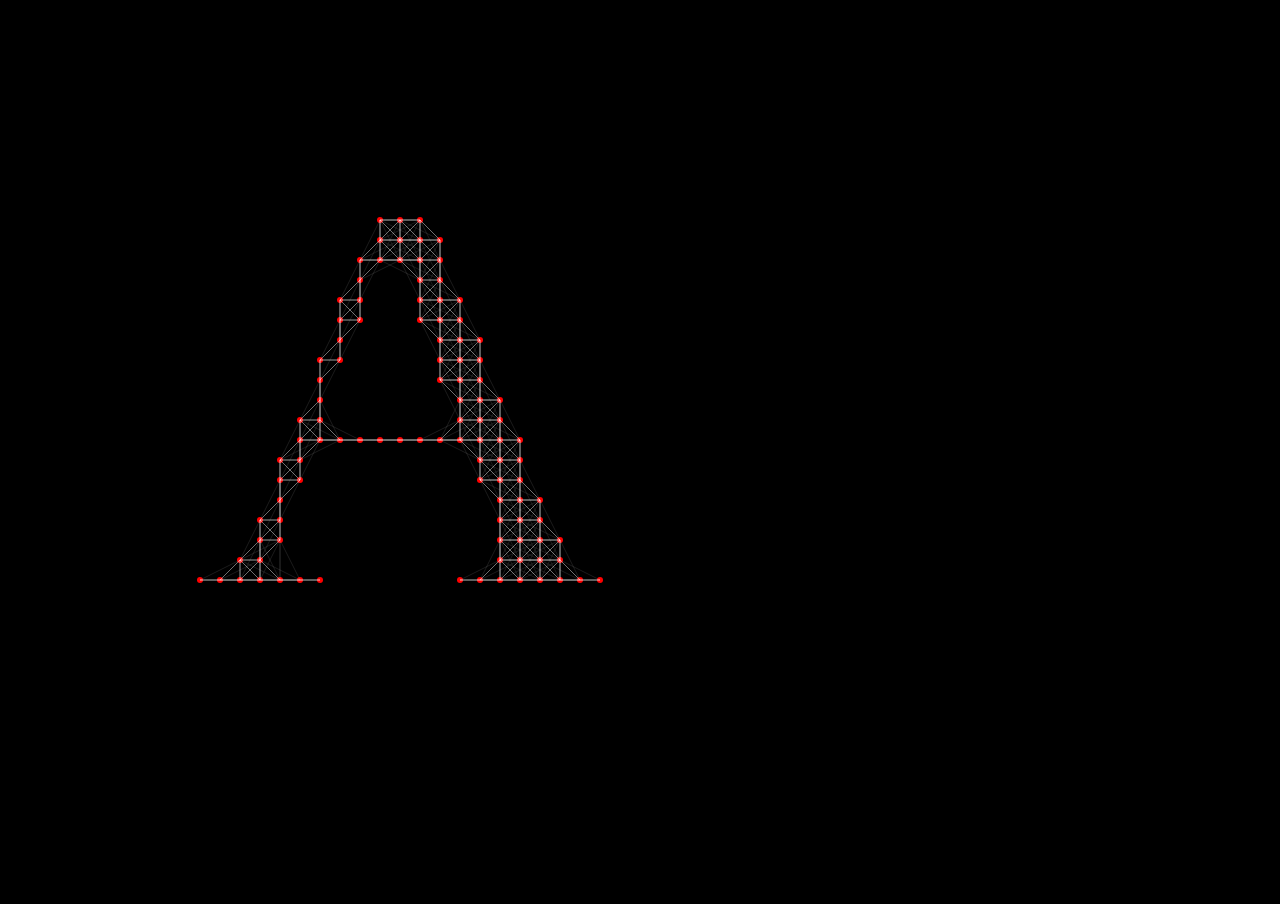
<file: index.html>
<!DOCTYPE html>
<html lang="en">
  <head>
    <meta charset="UTF-8" />
    <meta http-equiv="X-UA-Compatible" content="IE=edge" />
    <meta name="viewport" content="width=device-width, initial-scale=1.0" />
    <title>Canvas Experiments</title>
    <link rel="stylesheet" href="./pixel-effects/particles-text/style.css" />
  </head>
  <body>
    <canvas id="canvas1"></canvas>

    <script
      src="./pixel-effects/particles-text/script.js"
      type="module"
    ></script>
  </body>
</html>
</file>
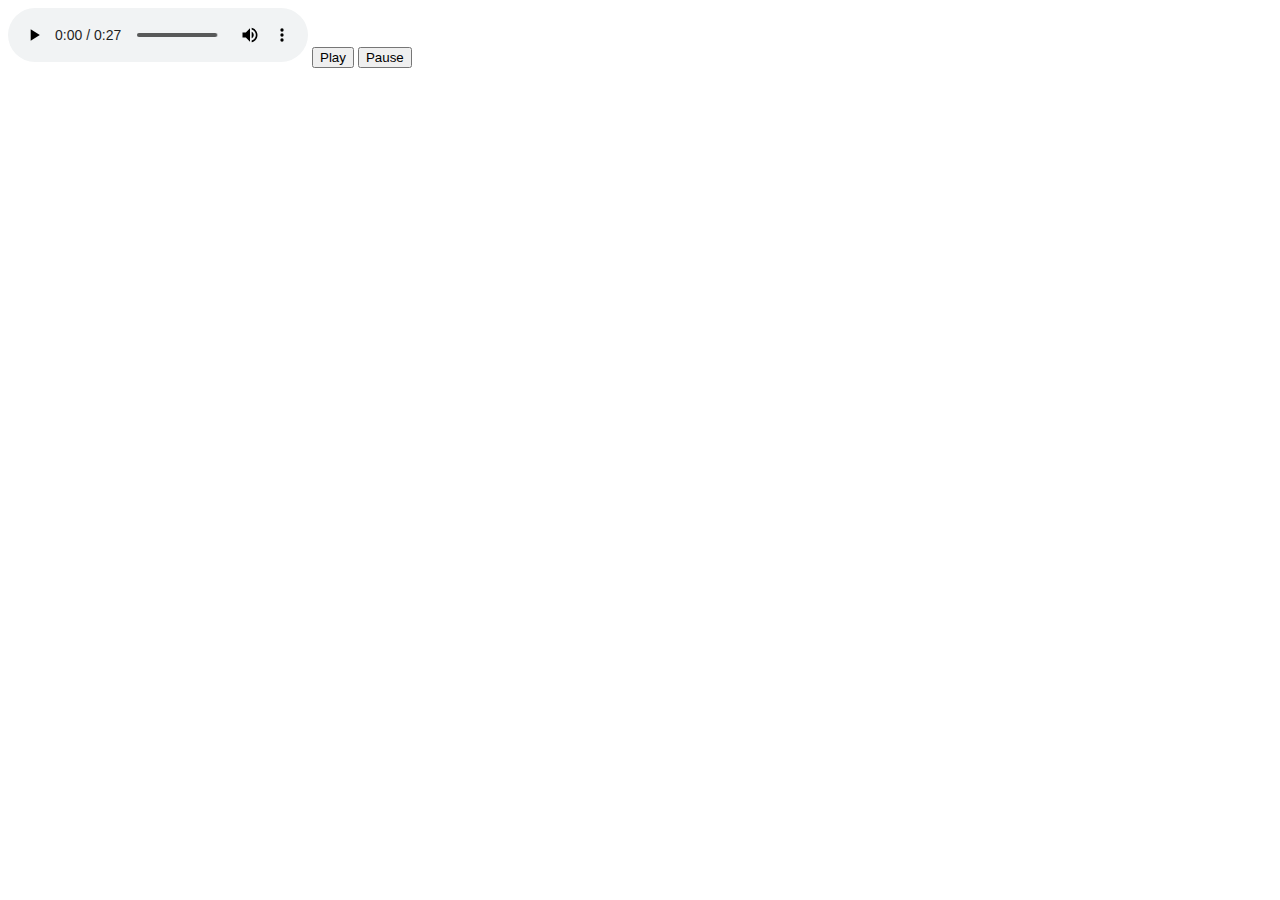
<file: audio-experiment/index.html>
<!DOCTYPE html>
<html lang="en">
  <head>
    <meta charset="UTF-8" />
    <meta http-equiv="X-UA-Compatible" content="IE=edge" />
    <meta name="viewport" content="width=device-width, initial-scale=1.0" />
    <title>Audio</title>
  </head>
  <body>
    <audio id="player" controls>
      <source src="assets/audioMP3.mp3" type="audio/mpeg" />
      <source src="assets/audioOGG.ogg" type="audio/ogg" />
    </audio>

    <button id="play" type="button">Play</button>
    <button id="pause" type="button">Pause</button>

    <script src="audio.js" type="module"></script>
  </body>
</html>
</file>
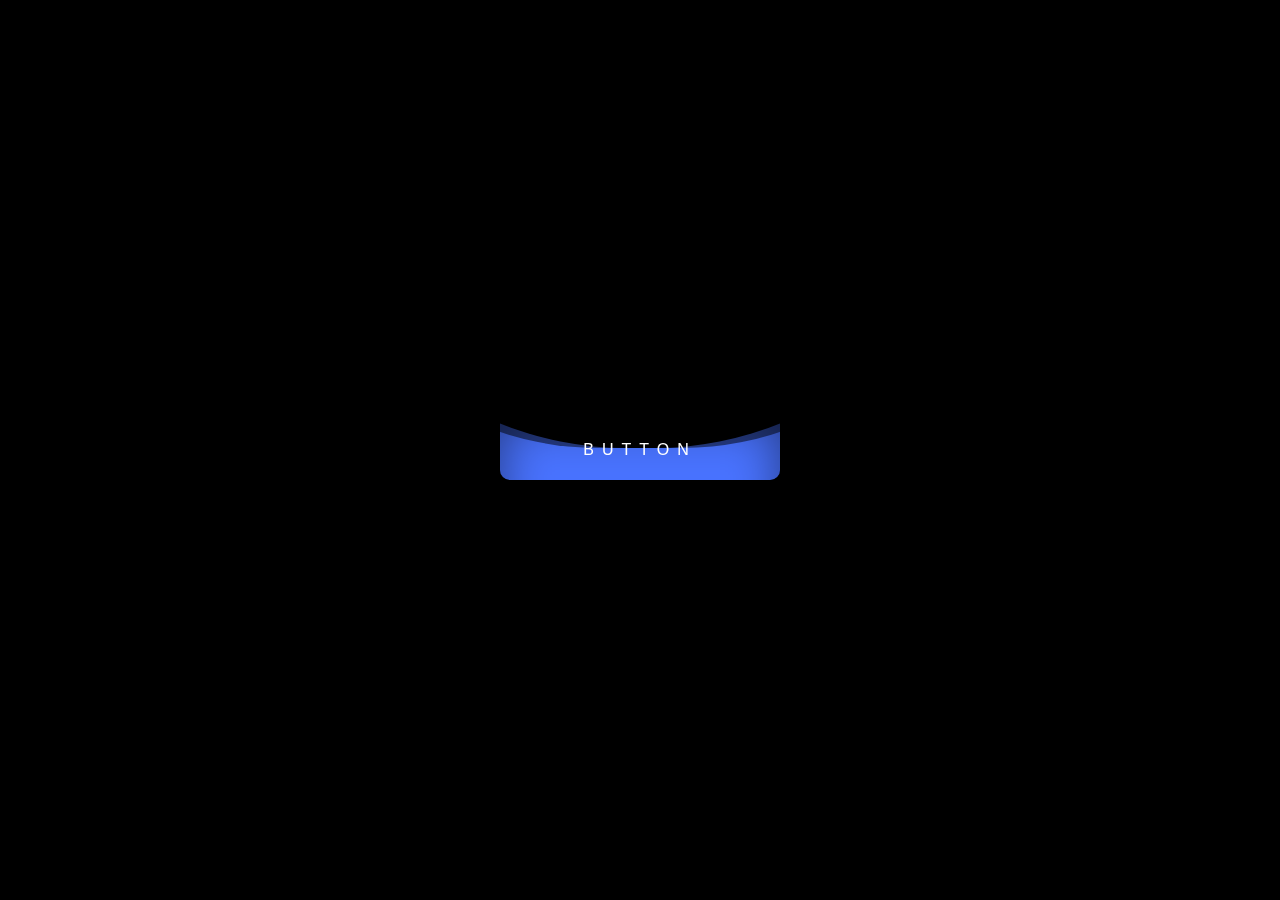
<file: btn-waves/index.html>
<!DOCTYPE html>
<html lang="en">
<head>
    <meta charset="UTF-8">
    <title>Waves Button</title>
</head>
<link href="./styles.css" rel="stylesheet" type="text/css">
<body>

<div class="wrapper">
    <a href="" class="wave-btn">
        <span class="wave-btn__text">Button</span>
        <span class="wave-btn__waves"></span>
    </a>
</div>

</body>
</html>
</file>
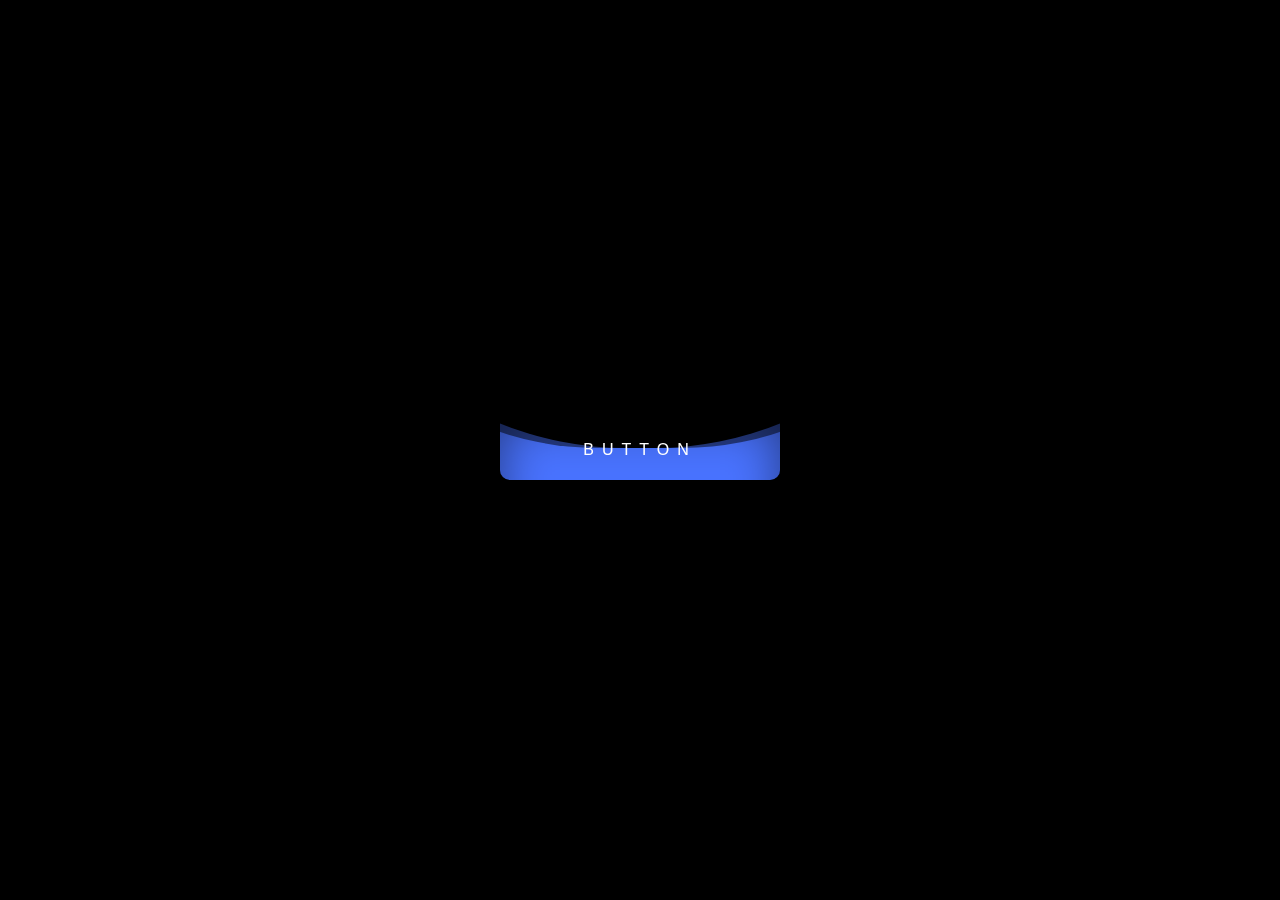
<file: html-css-effects/index.html>
<!DOCTYPE html>
<html lang="en">
<head>
    <meta charset="UTF-8">
    <title>CSS Effects Button</title>
</head>
<link href="./styles.css" rel="stylesheet" type="text/css">
<body>

<div class="wrapper">
    <a href="" class="wave-btn">
        <span class="wave-btn__text">Button</span>
        <span class="wave-btn__waves"></span>
    </a>
</div>

</body>
</html>
</file>
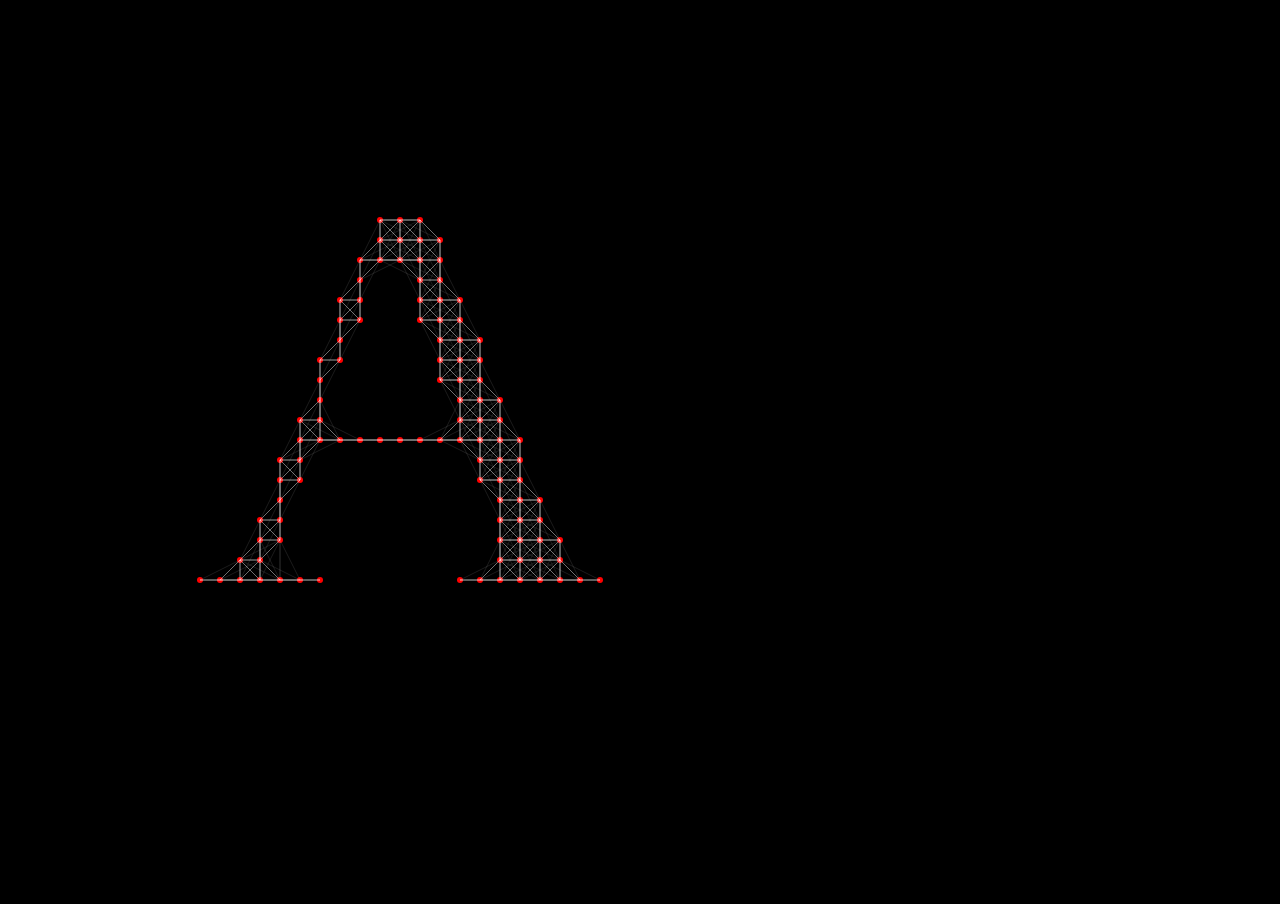
<file: pixel-effects/index.html>
<!DOCTYPE html>
<html lang="en">
  <head>
    <meta charset="UTF-8" />
    <meta http-equiv="X-UA-Compatible" content="IE=edge" />
    <meta name="viewport" content="width=device-width, initial-scale=1.0" />
    <title>Canvas Experiments</title>
    <link rel="stylesheet" href="./particles-text/style.css" />
  </head>
  <body>
    <canvas id="canvas1"></canvas>

    <script src="./particles-text/script.js" type="module"></script>
  </body>
</html>
</file>
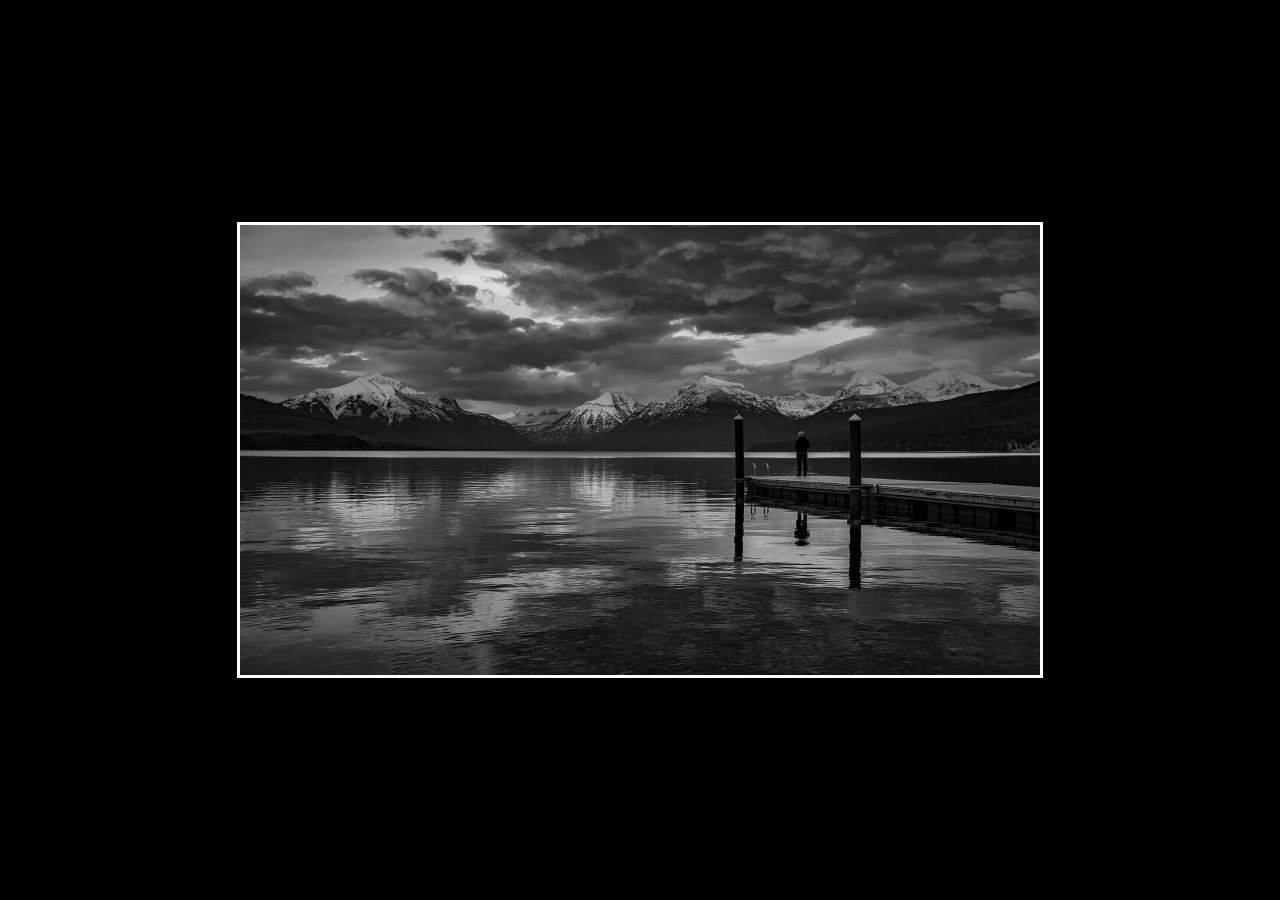
<file: pixel-effects/basics/index.html>
<!DOCTYPE html>
<html lang="en">
  <head>
    <meta charset="UTF-8" />
    <meta http-equiv="X-UA-Compatible" content="IE=edge" />
    <meta name="viewport" content="width=device-width, initial-scale=1.0" />
    <title>Pixel Effects</title>
    <link rel="stylesheet" href="style.css" />
  </head>
  <body>
    <canvas id="canvas1"></canvas>

    <script src="script.js" type="module"></script>
  </body>
</html>
</file>
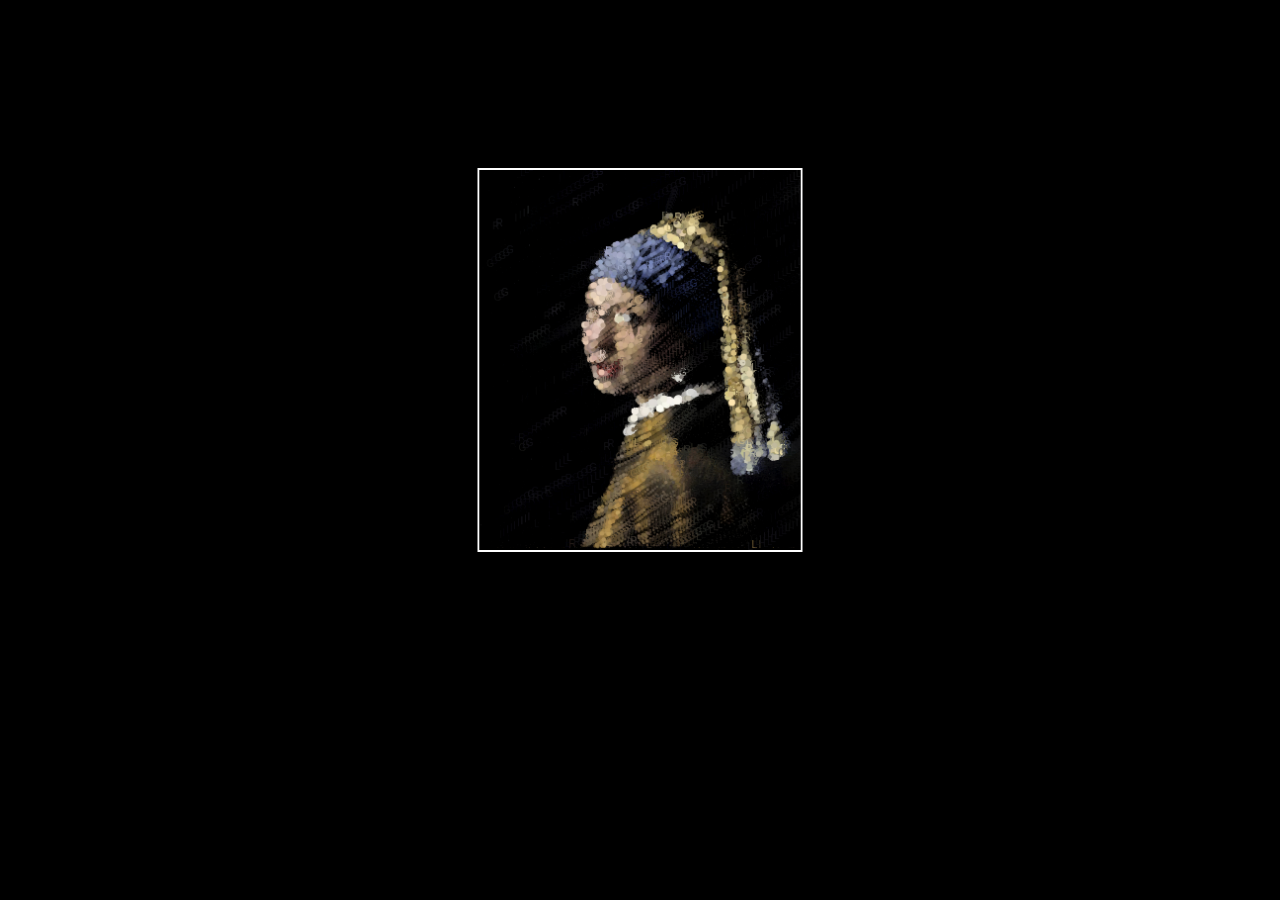
<file: pixel-effects/color/index.html>
<!DOCTYPE html>
<html lang="en">
  <head>
    <meta charset="UTF-8" />
    <meta http-equiv="X-UA-Compatible" content="IE=edge" />
    <meta name="viewport" content="width=device-width, initial-scale=1.0" />
    <title>Particles Rain</title>
    <link rel="stylesheet" href="style.css" />
  </head>
  <body>
    <canvas id="canvas1"></canvas>

    <script src="script.js" type="module"></script>
  </body>
</html>
</file>
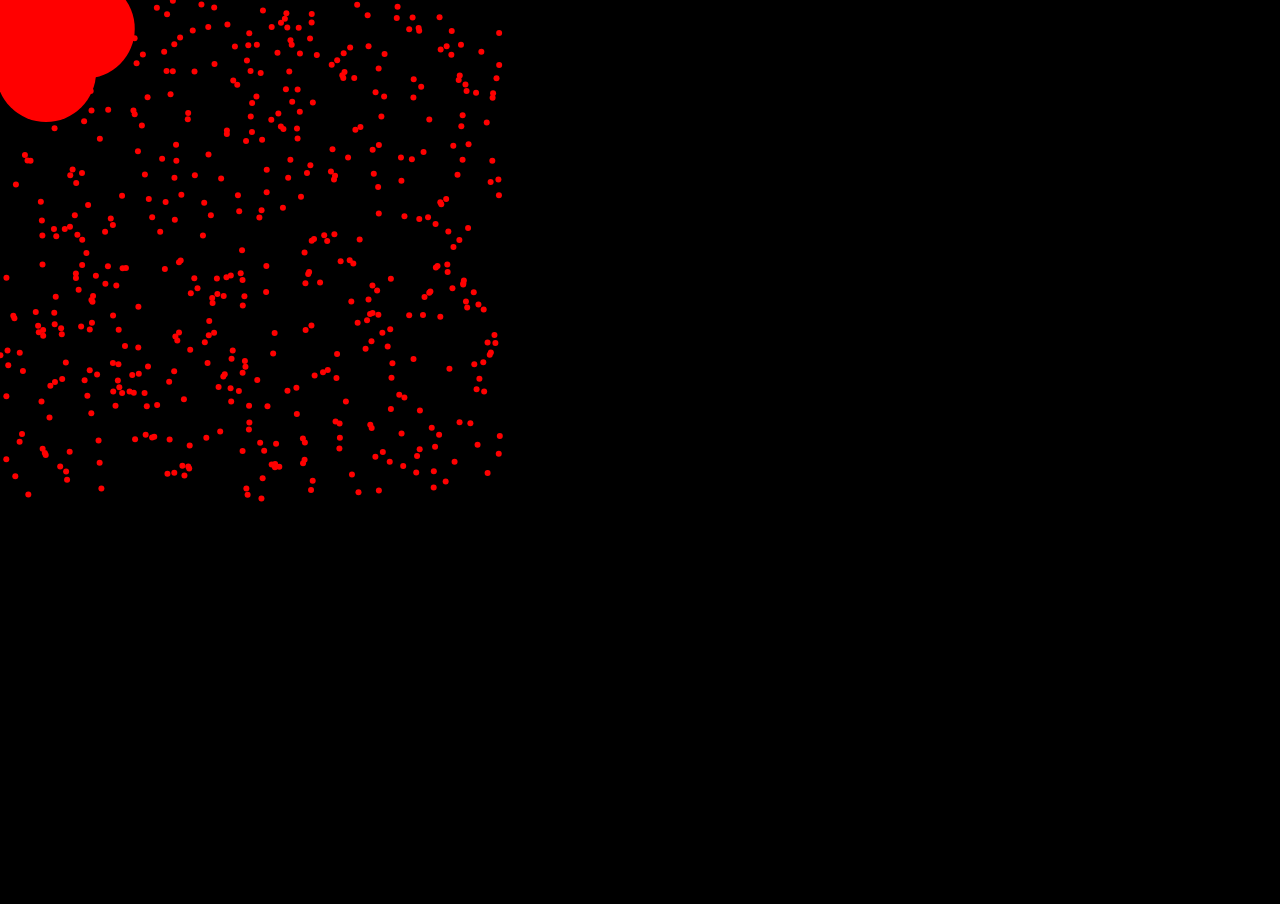
<file: pixel-effects/particles-boilerplate/index.html>
<!DOCTYPE html>
<html lang="en">
  <head>
    <meta charset="UTF-8" />
    <meta http-equiv="X-UA-Compatible" content="IE=edge" />
    <meta name="viewport" content="width=device-width, initial-scale=1.0" />
    <title>Particles Starter Pack</title>
    <link rel="stylesheet" href="style.css" />
  </head>
  <body>
    <canvas id="canvas1"></canvas>

    <script src="script.js" type="module"></script>
  </body>
</html>
</file>
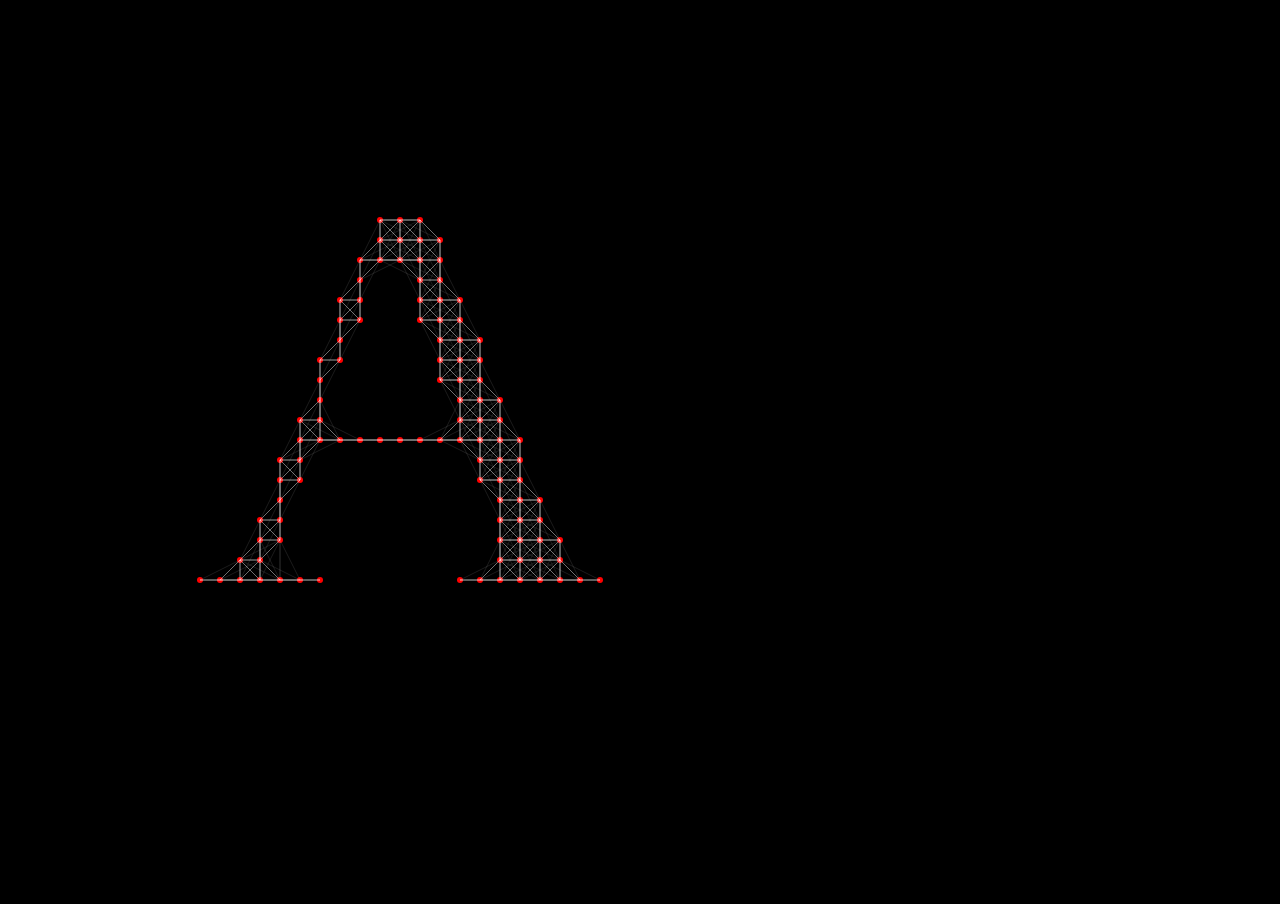
<file: pixel-effects/particles-text/index.html>
<!DOCTYPE html>
<html lang="en">
  <head>
    <meta charset="UTF-8" />
    <meta http-equiv="X-UA-Compatible" content="IE=edge" />
    <meta name="viewport" content="width=device-width, initial-scale=1.0" />
    <title>Particles Text</title>
    <link rel="stylesheet" href="style.css" />
  </head>
  <body>
    <canvas id="canvas1"></canvas>

    <script src="script.js" type="module"></script>
  </body>
</html>
</file>
<file: pixel-effects/particles-text/style.css>
* {
  margin: 0;
  padding: 0;
  box-sizing: border-box;
}

body {
  overflow: hidden;
  background-color: #000000;
}

#canvas {
  position: absolute;
  top: 0;
  left: 0;
}
</file>
<file: btn-waves/styles.css>
*,*:before,*:after{
    padding: 0;
    margin: 0;
    border: 0;
    box-sizing: border-box;
}

html,body{
    height: 100%;
}

body {
    background-color: #000;
}

.wrapper{
    width: 100%;
    min-height: 100%;
    height: 100%;
    overflow: hidden;
    display: flex;
    justify-content:center;
    align-items: center;
}

.wave-btn {
    position: relative;
    width: 280px;
    height: 60px;
    display: flex;
    justify-content:center;
    align-items: center;
    border-radius: 0 0 10px 10px;
    transition: all 0.8s ease 0s;
    text-decoration: none;
    overflow: hidden;
}

.wave-btn:hover {
    border-radius: 10px;
    transition: all 0.8s ease 0s;
    box-shadow: 0 0 40px rgba(73, 115, 255, 0.6);
}

.wave-btn:hover .wave-btn__waves {
    top: -50px;
}

.wave-btn__text {
    font-family: Arial;
    color: #ffffff;
    text-transform: uppercase;
    letter-spacing: 8px;
    position: relative;
    z-index: 1;
}

.wave-btn__waves {
    position: absolute;
    top: 0;
    left: 0;
    width: 280px;
    height: 280px;
    background-color: #4973ff;
    box-shadow: inset 0 0 50px rgba(0,0,0,0.5);
    transition: all 0.8s ease 0s;
}

.wave-btn__waves:after,
.wave-btn__waves:before {
    content: '';
    position: absolute;
    top:0;
    left: 50%;
    height: 250%;
    width: 250%;

    transform: translate3d(-50%,-96%,0) rotate(0deg) scale(1);
}

.wave-btn__waves:before {
    background-color: #000000;
    border-radius: 48%;
    animation: waves 5s infinite linear;
}

.wave-btn__waves:after {
    background-color: rgba(0,0,0,0.5);
    border-radius: 44%;
    animation: waves 10s infinite linear;
}

@keyframes waves {
    0%{
        transform: translate3d(-50%,-96%,0) rotate(0deg) scale(1);
    }

    100%{
        transform: translate3d(-50%,-96%,0) rotate(360deg) scale(1);
    }
}
</file>
<file: html-css-effects/styles.css>
*,*:before,*:after{
    padding: 0;
    margin: 0;
    border: 0;
    box-sizing: border-box;
}

html,body{
    height: 100%;
}

body {
    background-color: #000;
}

.wrapper{
    width: 100%;
    min-height: 100%;
    height: 100%;
    overflow: hidden;
    display: flex;
    justify-content:center;
    align-items: center;
}

.wave-btn {
    position: relative;
    width: 280px;
    height: 60px;
    display: flex;
    justify-content:center;
    align-items: center;
    border-radius: 0 0 10px 10px;
    transition: all 0.8s ease 0s;
    text-decoration: none;
    overflow: hidden;
}

.wave-btn:hover {
    border-radius: 10px;
    transition: all 0.8s ease 0s;
    box-shadow: 0 0 40px rgba(73, 115, 255, 0.6);
}

.wave-btn:hover .wave-btn__waves {
    top: -50px;
}

.wave-btn__text {
    font-family: Arial;
    color: #ffffff;
    text-transform: uppercase;
    letter-spacing: 8px;
    position: relative;
    z-index: 1;
}

.wave-btn__waves {
    position: absolute;
    top: 0;
    left: 0;
    width: 280px;
    height: 280px;
    background-color: #4973ff;
    box-shadow: inset 0 0 50px rgba(0,0,0,0.5);
    transition: all 0.8s ease 0s;
}

.wave-btn__waves:after,
.wave-btn__waves:before {
    content: '';
    position: absolute;
    top:0;
    left: 50%;
    height: 250%;
    width: 250%;

    transform: translate3d(-50%,-96%,0) rotate(0deg) scale(1);
}

.wave-btn__waves:before {
    background-color: #000000;
    border-radius: 48%;
    animation: waves 5s infinite linear;
}

.wave-btn__waves:after {
    background-color: rgba(0,0,0,0.5);
    border-radius: 44%;
    animation: waves 10s infinite linear;
}

@keyframes waves {
    0%{
        transform: translate3d(-50%,-96%,0) rotate(0deg) scale(1);
    }

    100%{
        transform: translate3d(-50%,-96%,0) rotate(360deg) scale(1);
    }
}
</file>
<file: pixel-effects/basics/style.css>
body {
  margin: 0;
  background-color: #000000;
}

#canvas1 {
  position: absolute;
  top: 50%;
  left: 50%;
  width: 800px;
  height: 450px;
  transform: translate(-50%, -50%);
  border: 3px solid #ffffff;
}
</file>
<file: pixel-effects/color/style.css>
* {
  margin: 0;
  padding: 0;
  box-sizing: border-box;
  background-color: #000000;
}

#canvas1 {
  position: absolute;
  top: 40%;
  left: 50%;
  width: 325px;
  height: 384px;
  transform: translate(-50%, -50%);
  border: 2px solid #ffffff;
}
</file>
<file: pixel-effects/particles-boilerplate/style.css>
* {
  margin: 0;
  padding: 0;
  box-sizing: border-box;
}

body {
  overflow: hidden;
  background-color: #000000;
}

#canvas {
  position: absolute;
  top: 0;
  left: 0;
}
</file>
